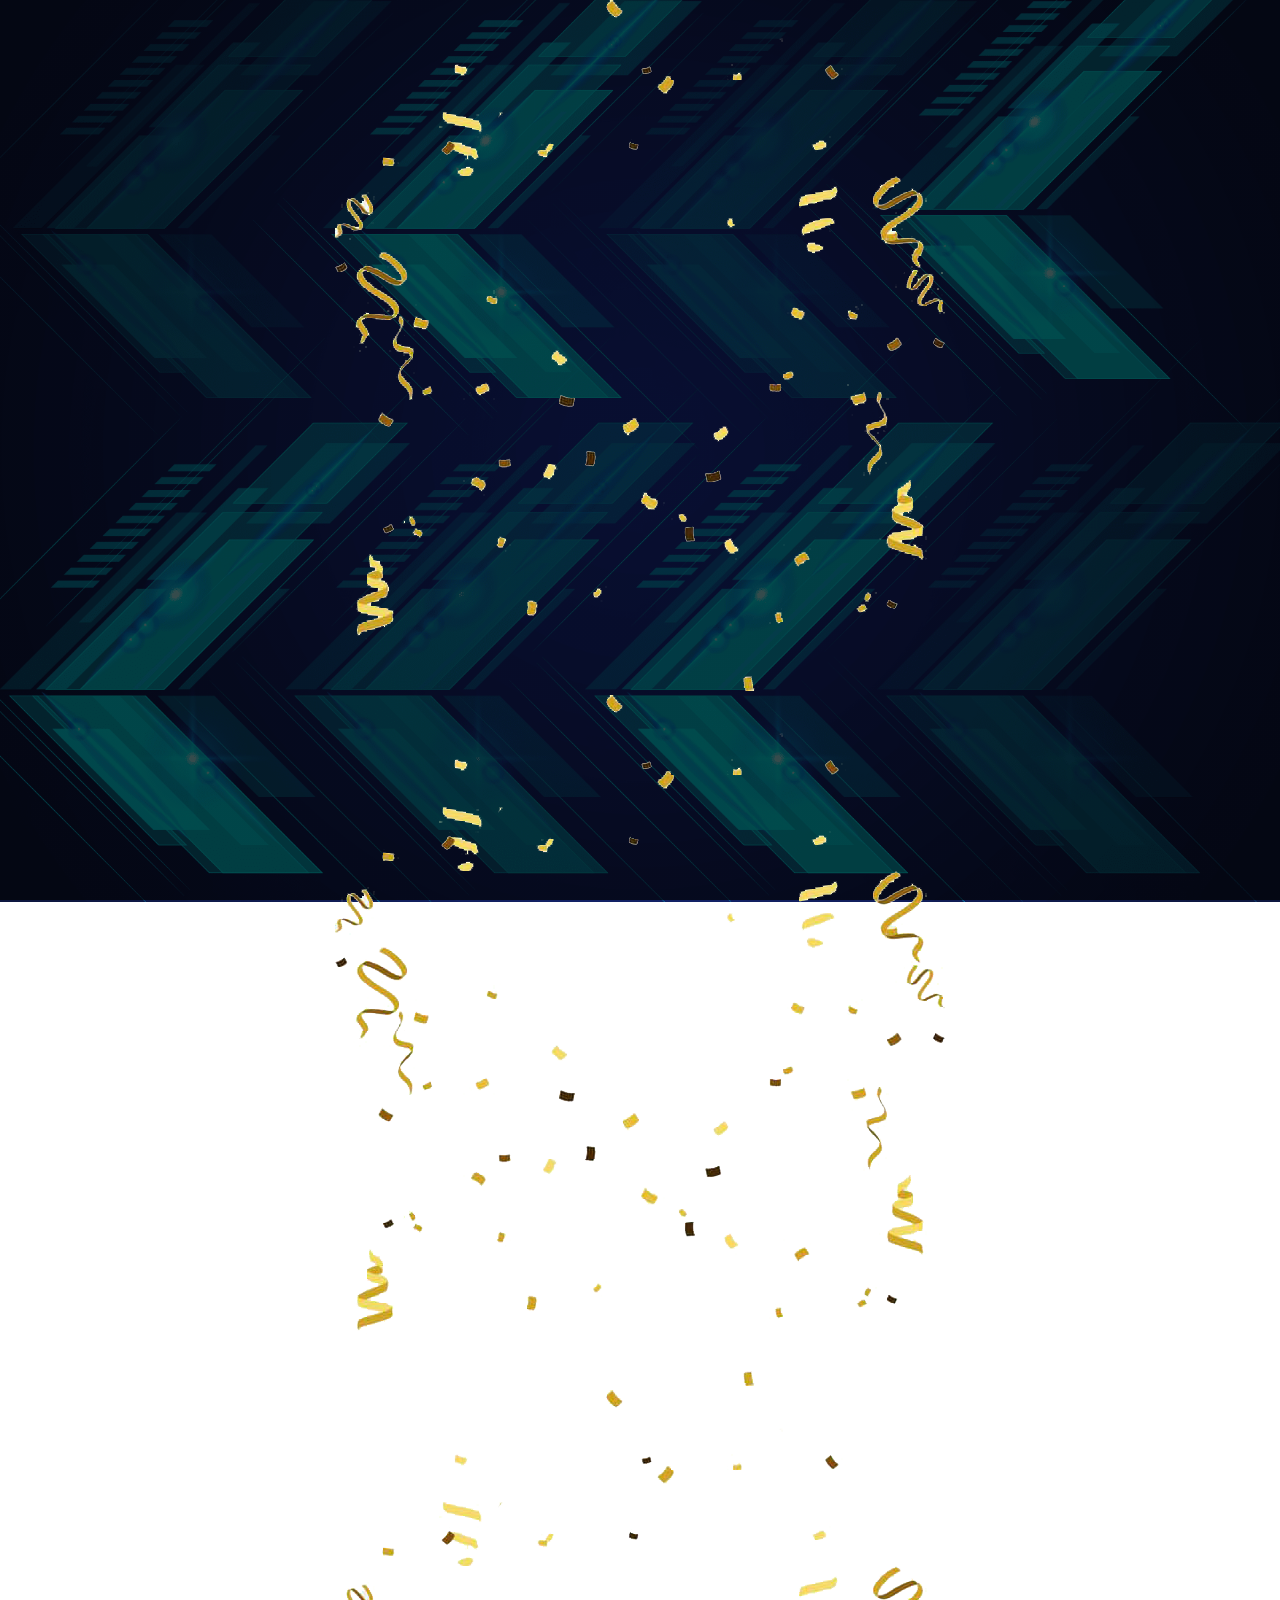
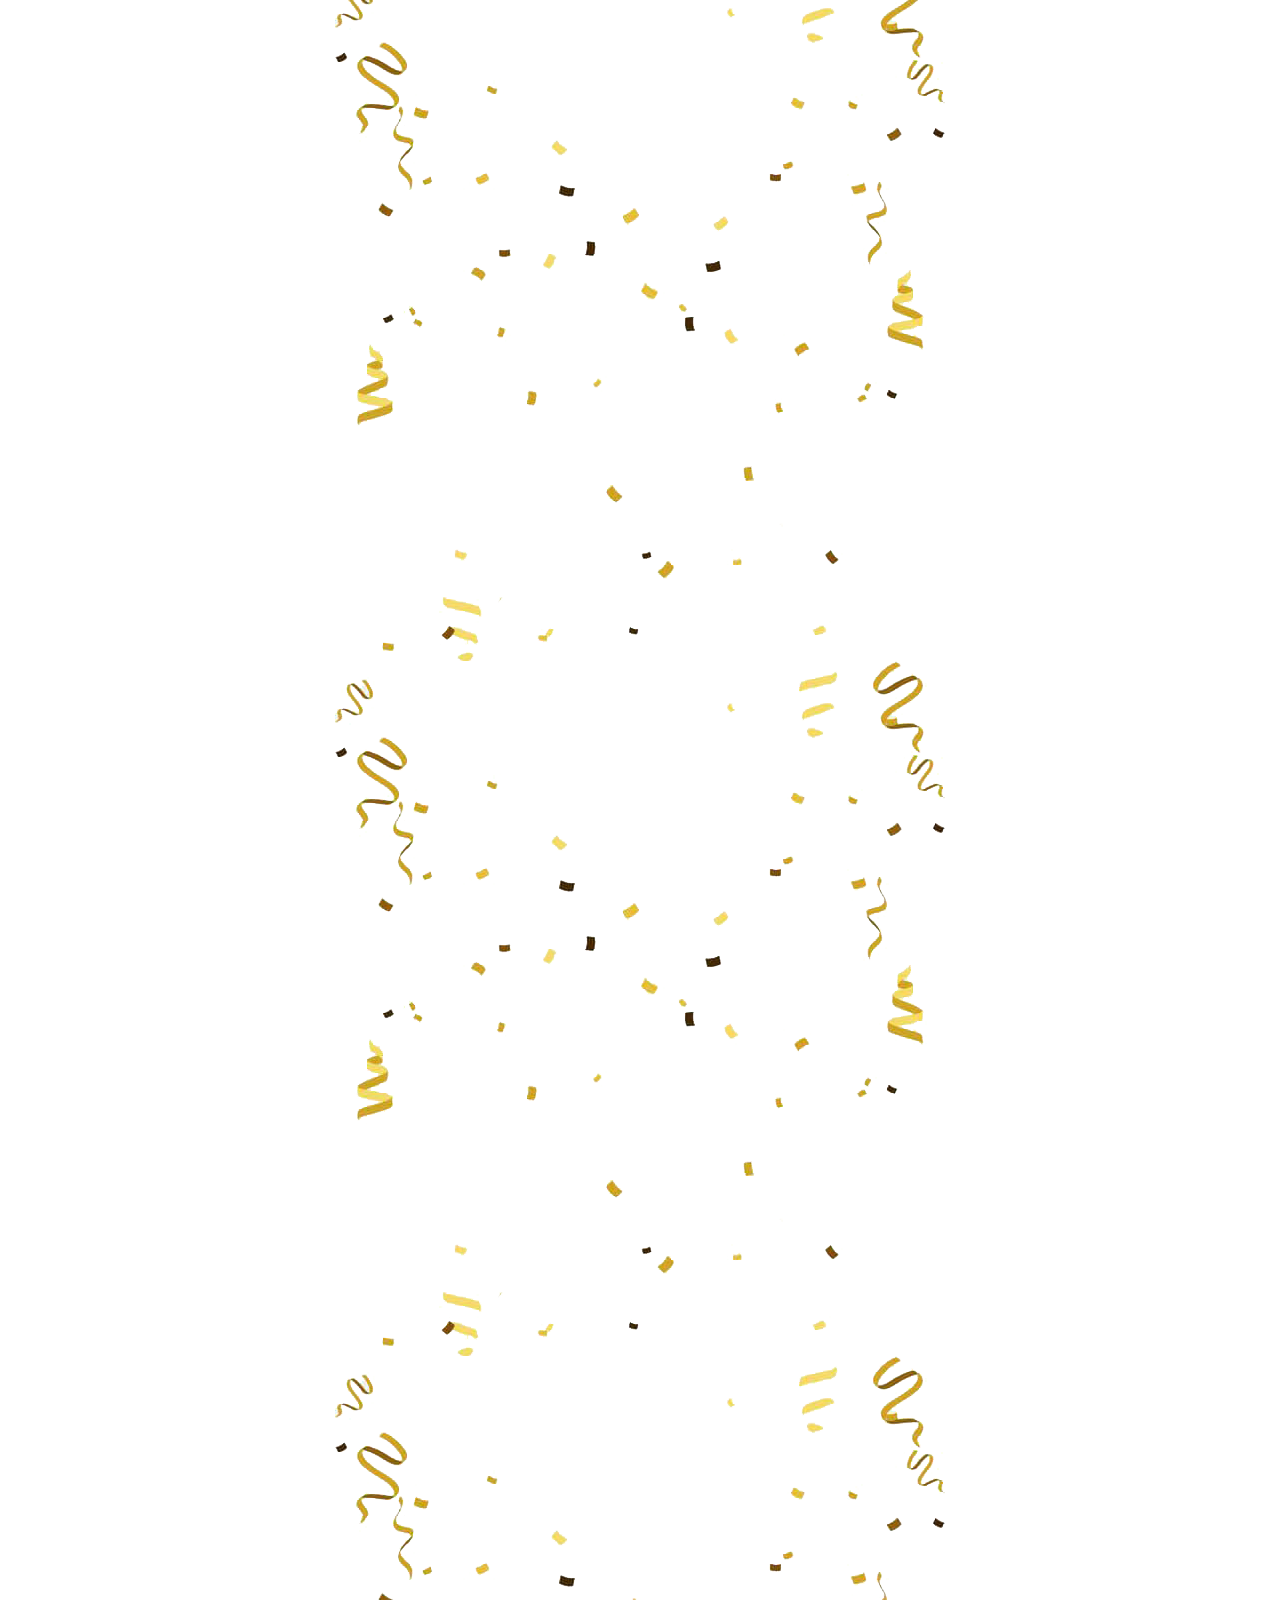
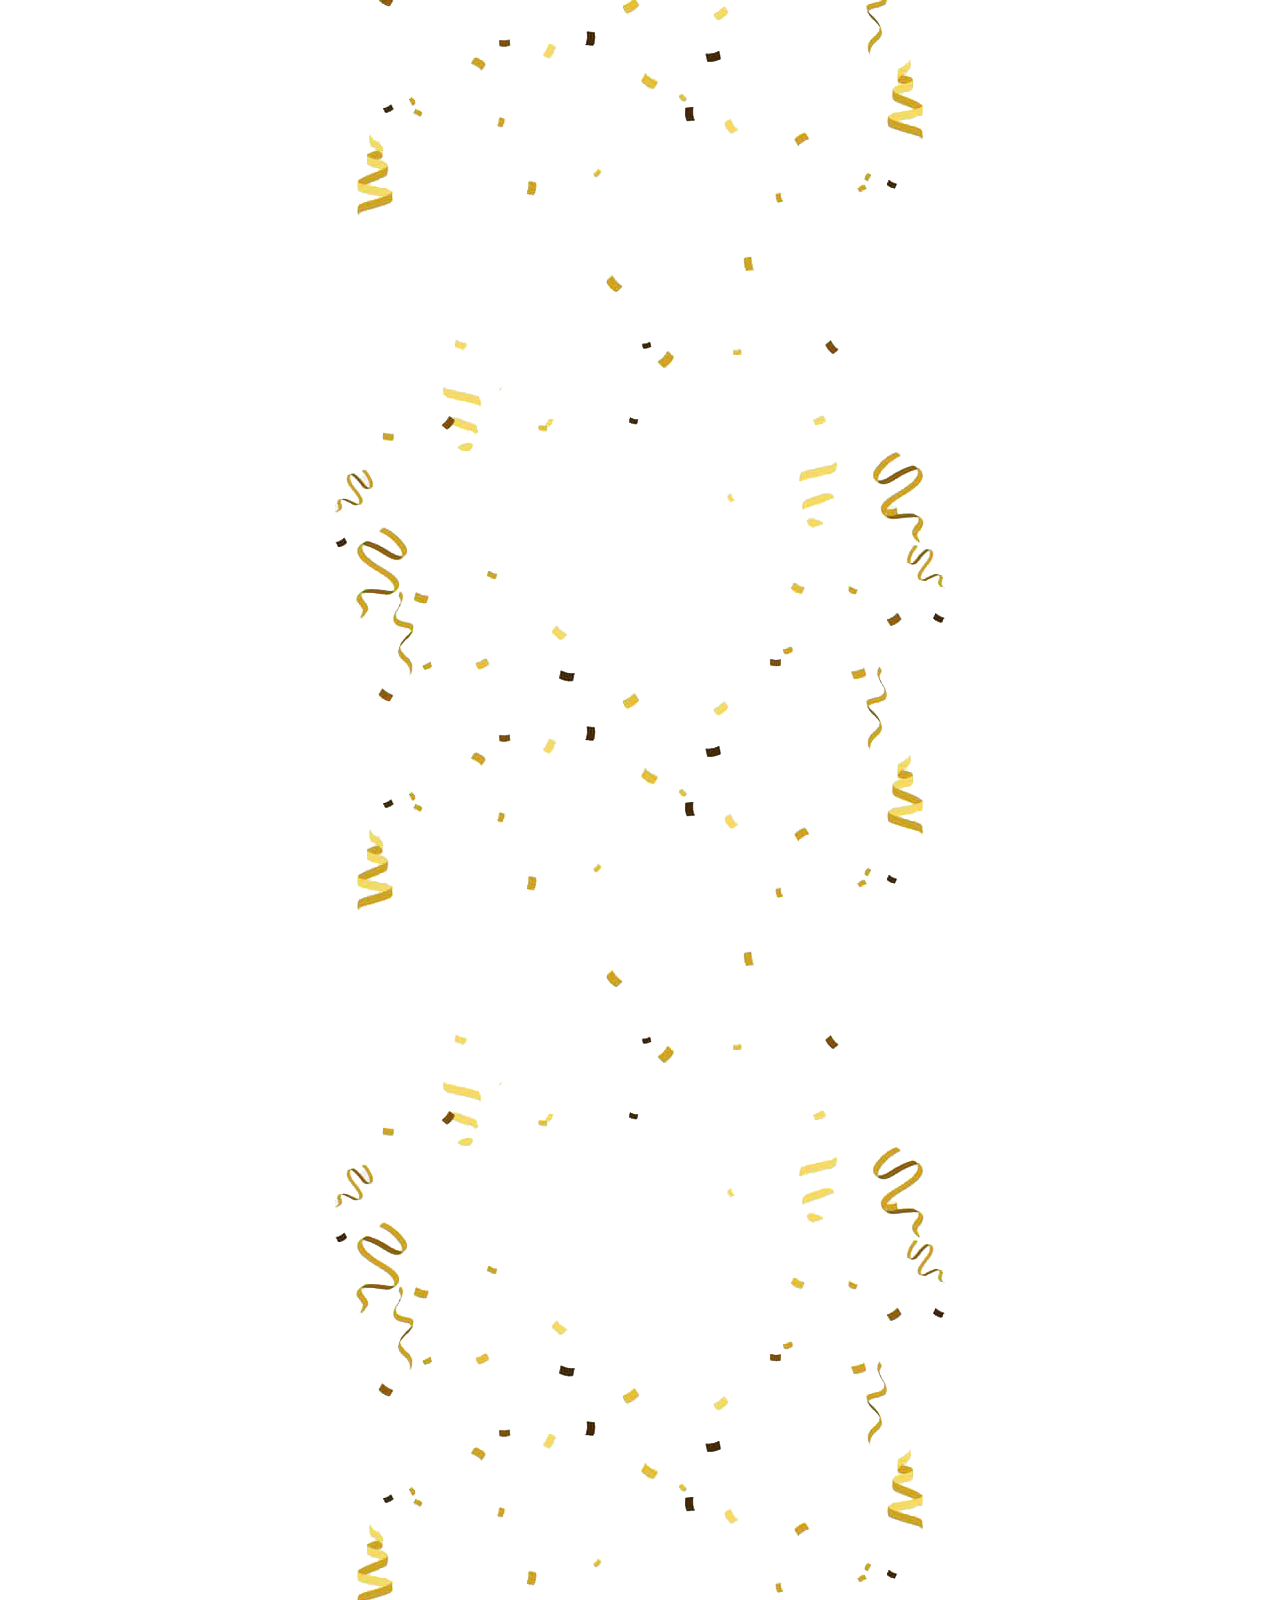
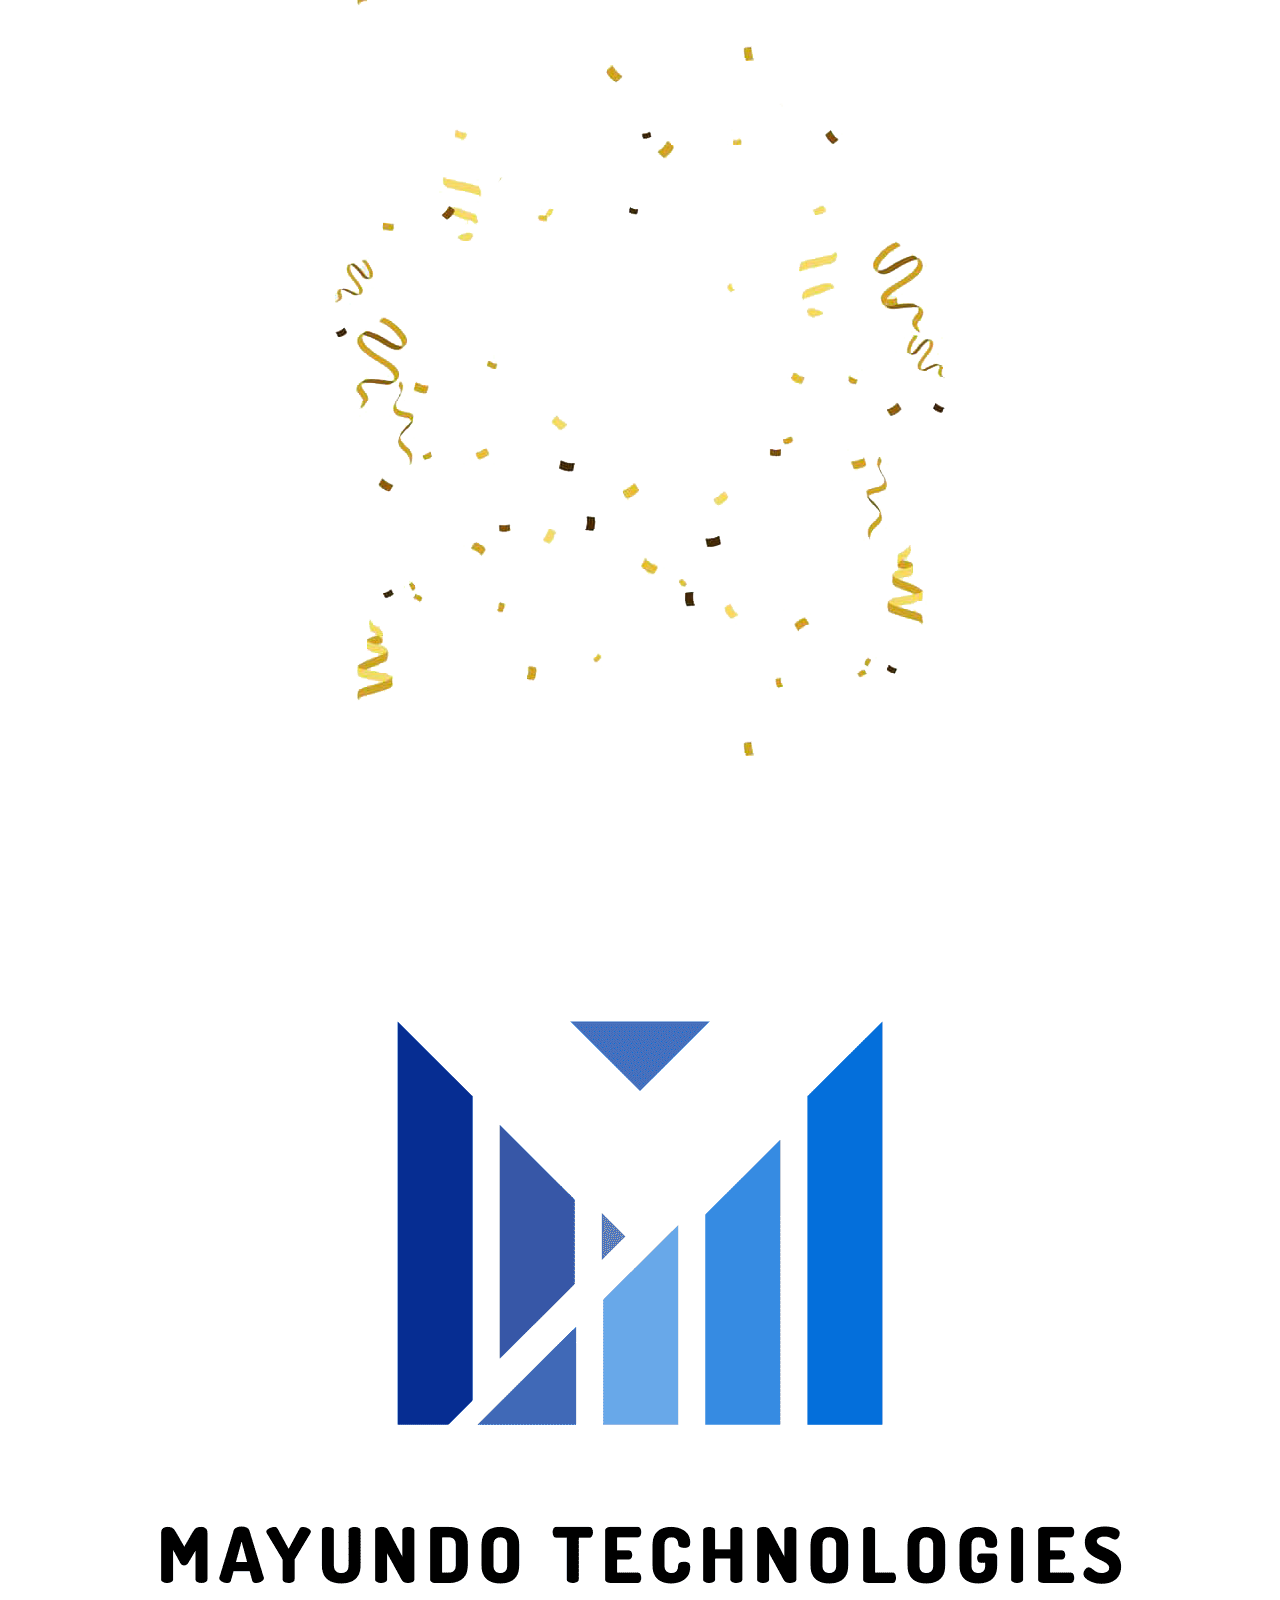
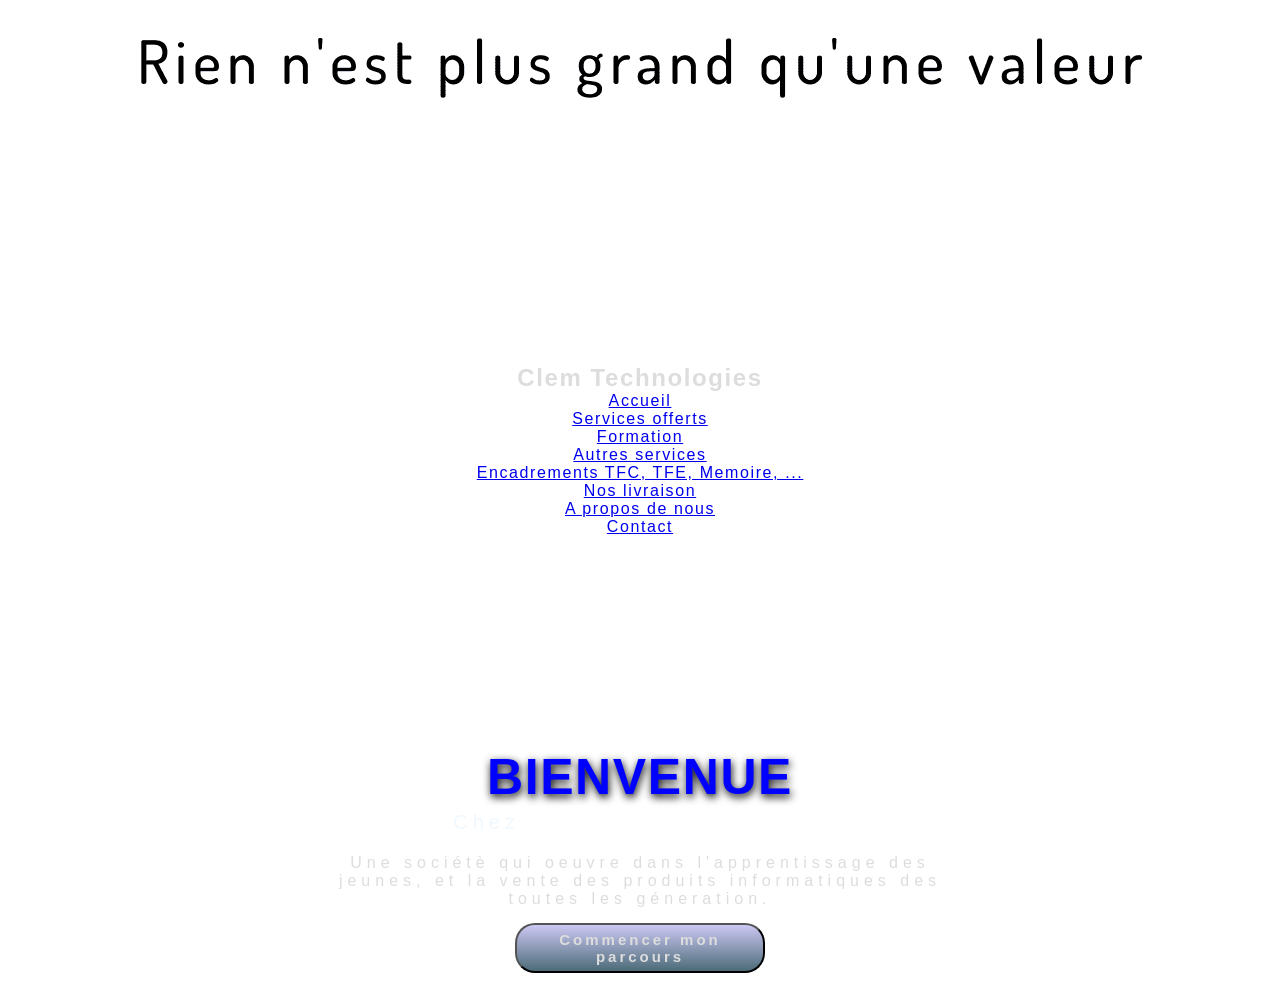
<file: index.html>
<!DOCTYPE html>
<html lang="fr">
<head>
    <meta charset="UTF-8">
    <meta name="viewport" content="width=device-width, initial-scale=1.0">
    <title>Acceuil CLEM TECHNOLOGIES</title>
    <link rel="stylesheet" href="style-css/style-css.css">
</head>
<body>
    <section>
		<div class="girland">
			<div class="bolt">
				<div><img src="images/girland.png"></div>
				<div><img src="images/girland.png"></div>
				<div><img src="images/girland.png"></div>
				<div><img src="images/girland.png"></div>
				<div><img src="images/girland.png"></div>
				<div><img src="images/girland.png"></div>
				<div><img src="images/girland.png"></div>
				<div><img src="images/girland.png"></div>
			</div>
		</div>

    <div class="En-tete">
        <nav class="navbar">
            <img src="images/logo-MT.png" alt="">
            <div class="hamburger" id="hamburger">
                <div class="line"></div>
                <div class="line"></div>
                <div class="line"></div>
            </div>
        </nav>
        <div class="menu" id="menu">
            <ul>
                    <h1>Clem Technologies</h1>
                <li><a href="Acceuil.html" target="_blank">Accueil</a></li>
                <li><a href="#Services">Services offerts</a></li>
                <li><a href="#Formation">Formation</a></li>
                <li><a href="#Autres">Autres services</a></li>
                <li><a href="#Encadrements">Encadrements TFC, TFE, Memoire, ...</a></li>
                <li><a href="#livraison">Nos livraison</a></li>
                <li><a href="#propos">A propos de nous</a></li>
                <li><a href="#contact">Contact</a></li>
            </ul>
        </div>
    </div>
    <div id="human-body">
        <div class="Welcome">
            <h1>BIENVENUE</h1>
            <p><span>Chez</span>CLEM TECHNOLOGIES</p>
        </div>
        <p>Une sociétè qui oeuvre dans l'apprentissage des jeunes, 
            et la vente des produits informatiques des toutes les géneration.
        </p>
    </div>
    
    <!--<nav>
        <article>
            <h1 href="Nos-service">Nos services</h1>
            <ol>
                <p>
                    <li>Formation</li>
                    <img src="images/g-img-1.jpg" alt="">
                </p>

                <li>Installation vidéo surveillance</li>
                <p>
                    <li>Formation</li>
                    <img src="images/g-img-1.jpg" alt="">
                </p>

                <li>Installation et maintenance des réseaux</li>
                <img src="images/g-img-1.jpg" alt="">

                <li>Installation des panneaux solaire</li>
                <img src="images/g-img-1.jpg" alt="">

                <li>Installation electrique</li>
                <img src="images/g-img-1.jpg" alt="">

                <li>Maintenance des équipements informatiques</li>
                <img src="images/g-img-1.jpg" alt="">
                
            </ol>
        </article>
        <article>
            <h1>Formation</h1>
            <ul>
                <li>Bureautique</li>
                <li>Videosurveillance</li>
                <li>Réseaux LAN</li>
                <li>Domotiques</li>
                <li>Administration systeme et réseau</li>
                <li>Installation et configuration d'un S.E</li>
            </ul>
        </article>
    </nav> -->
    <button type="submit" href="inscription.html">Commencer mon parcours</button>

    <!--gestion des clique avec JS-->
    <script>
        // JavaScript
        const hamburger = document.getElementById("hamburger");
        const menu = document.getElementById("menu");

        hamburger.addEventListener("click", () => {
            menu.classList.toggle("active");
            hamburger.classList.toggle("active");
        });
    </script>

</body>
</html>
</file>
<file: style-css/style-css.css>
*{
    box-sizing: border-box;
    padding: 0;
    margin: 0;
}

body{
    color: #ddd;
    font-family: verdana, sans-serif;
    letter-spacing: 0.1em;
    margin: auto;
    padding: auto;
    text-align: center;
    background: linear-gradient(rgba(0, 0, 0, 0.7), rgba(0, 0, 0, 0.7)), url(../images/bg.png) no-repeat;
    background-size: cover;
    background-position: center;
    background-attachment: fixed;
    backdrop-filter: 15px;
    padding-bottom: 25px;
}


body #human-body{
    margin: auto;
    padding: auto;
    width: 700px;
    height:auto ;
    padding: 10px;
    margin-top: 15%;
}
body .Welcome{
    padding: 10px;
    font-weight: 600px;

}
.Welcome h1{
    font-size: 50px;
    color: blue;
    text-shadow: 1px 3px 8px  black;
}
.Welcome p, span{
    color: #fff;
    word-spacing: 2px;
    font-size: 20px;
}
.Welcome span{
    margin: 5px;
    padding: 5px;
    color: aliceblue;
}

#human-body p{
    margin-top: 15px;
    margin: 5px;
    letter-spacing: 5px;
    z-index: 2;
}

button{
    width: 250px;
    height: 50px;
    padding: 5px;
    border-radius: 20px;
    text-align: center;
    background:linear-gradient(rgba(182, 176, 238, 0.7),rgb(0,45,63, 0.7));
    font-size: 15px;
    font-weight: bold;
    color: #ddd;
    letter-spacing: 0.2em;
}

@media (max-width:640px){
    body #human-body{
        margin: auto;
        padding: auto;
        width:auto;
        height:auto ;
        color: #ddd;
        font-family: verdana, sans-serif;
        padding: 10px;
        margin-top: 45%;
    }

    body #human-body p{
        z-index: 20;
        color: #ddd;
    }
    .En-tete{
        display: flex;
        flex-direction: row;
        justify-content: space-between;
    }
    .En-tete img{
        width: 50px;
        border-radius: 50%;
    }
    button{
        width: 250px;
        height: 50px;
        padding: 5px;
        border-radius: 20px;
        text-align: center;
        background:linear-gradient(rgba(182, 176, 238, 0.7),rgb(0,45,63, 0.7));
        font-size: 15px;
        font-weight: bold;
        color: #ddd;
        border:none;
        letter-spacing: 0.2em;
    }

/*gestion menu hamburger*/
.navbar {
    display: flex;
    justify-content: space-between;
    align-items: center;
    padding: 5px 10px;
    background-color: #333;
    color: #fff;
    position: fixed;
    width: 100%;
    top: 0;
    left: 0;
    z-index: 10;
}

.hamburger {
    display: flex;
    flex-direction: column;
    cursor: pointer;
}

.line {
    width: 30px;
    height: 3px;
    background-color: #fff;
    margin: 5px 0;
    transition: all 0.3s ease;
}

.menu {
    position: fixed;
    top: 0;
    left: 0;
    width: 100%;
    height: 100%;
    background: rgba(7, 11, 248, 0.5); /* Transparence */
    backdrop-filter: blur(5px); /* Floutage de l'arrière-plan */
    color: #fff;
    display: flex;
    justify-content: center;
    align-items: center;
    flex-direction: column;
    opacity: 0;
    visibility: hidden;
    z-index: 3;
    transition: opacity 0.3s ease;
}

.menu.active {
    opacity: 1;
    visibility: visible;
}

.menu ul {
    list-style-type: none;
    padding: 0;
    margin: 0;
    text-align: center;
}

.menu li {
    margin: 20px 0;
}

.menu li a {
    color: #fff;
    text-decoration: none;
    font-size: 24px;
    font-weight: bold;
    transition: color 0.3s ease;
}

.menu h1{
    color:blue;
    text-decoration: double white;

}

.menu li a:hover {
    color: #4a90e2;
}
/* Animation pour la croix */
.hamburger.active .line:nth-child(1) {
    transform: rotate(42deg) translateY(18px);
}

.hamburger.active .line:nth-child(2) {
    opacity: 0;
}

.hamburger.active .line:nth-child(3) {
    transform: rotate(-40deg) translateY(-18px);
}
    
/*geston animation des circulation*/

@keyframes animate {
    0% {
      opacity: 0;
      top: -10%;
      transform: translateX(20px) rotate(0deg);
    }
    10% {
      opacity: 1;
    }
    30% {
        opacity: 1;
      transform: translateX(-20px) rotate(45deg);
    }
    50% {
      transform: translateX(-20px) rotate(90deg);
    }
    60% {
        opacity: 0;
      transform: translateX(20px) rotate(180deg);
    }

    85% {
        opacity: 1;
      transform: translateX(20px) rotate(225deg);
    }
    100% {
        top: 90vh;
        opacity: 1;
        transform: translateX(20px) rotate(225deg);
      }
}

    .girland {
        position: absolute;
        width: 100%;
        height: 100vh;
        display: flex;
        justify-content: center;
        align-items: center;
        z-index: 1;
      }
      .girland .bolt {
        position: absolute;
        width: 100%;
        height: 100%;
        top: 0;
        left: 0;
      }
      .girland .bolt div {
        position: absolute;
        display: block;
        width: 60px;
        height: 20px;
        background-color: blue;
        z-index: 999;
        backdrop-filter: blur(5px);
      }
/*gestion des bolt lors d'une animation*/
      .girland .bolt div:nth-child(1) {
        left: 5%;
        animation: animate 5s linear infinite;
      }
      .girland .bolt div:nth-child(2) {
        left: 20%;
        animation: animate 10s linear infinite;
      }
      .girland .bolt div:nth-child(3) {
        left: 30%;
        animation: animate 15s linear infinite;
      }
      .girland .bolt div:nth-child(4) {
        left: 50%;
        animation: animate 5s linear infinite;
      }
      .girland .bolt div:nth-child(5) {
        left: 60%;
        animation: animate 10s linear infinite;
      }
      .girland .bolt div:nth-child(6) {
        left: 50%;
        animation: animate 9s linear infinite;
      }
      .girland .bolt div:nth-child(7) {
        left: 60%;
        animation: animate 15s linear infinite;
      }
      .girland .bolt div:nth-child(8) {
        left: 10%;
        animation: animate 20s linear infinite;
      }
      .girland .bolt div:nth-child(9) {
        left: 40%;
        animation: animate 15s linear infinite;
      }
      .girland .bolt div:nth-child(10) {
        left: 60%;
        animation: animate 20s linear infinite;
      }
      .girland .bolt div img{
        width:50px;
      }

@keyframes Bienvenue {
    0%{
        opacity: 0;
        transform: translateY(-60px) rotate(-180deg);
    }
    50%{
        opacity: 1;
        transform: translateY(-50px) rotate(-30deg);
    }
    90%{
        opacity: 2;
        transform: translateY(0) rotate(0);
    }
}
.Welcome h1{
    animation: Bienvenue 5s normal ease;
}

@keyframes clem {
    25%{
        opacity: 0;
    }
    50%{
        opacity: 1;
        color: rgb(16, 12, 250)
    }
    60%{
        color: rgb(250, 7, 7);
    }
    80%{
        color: rgb(248, 232, 10);
    }
}

.Welcome p, span{
    animation: clem 3s normal infinite;
}
}
</file>
